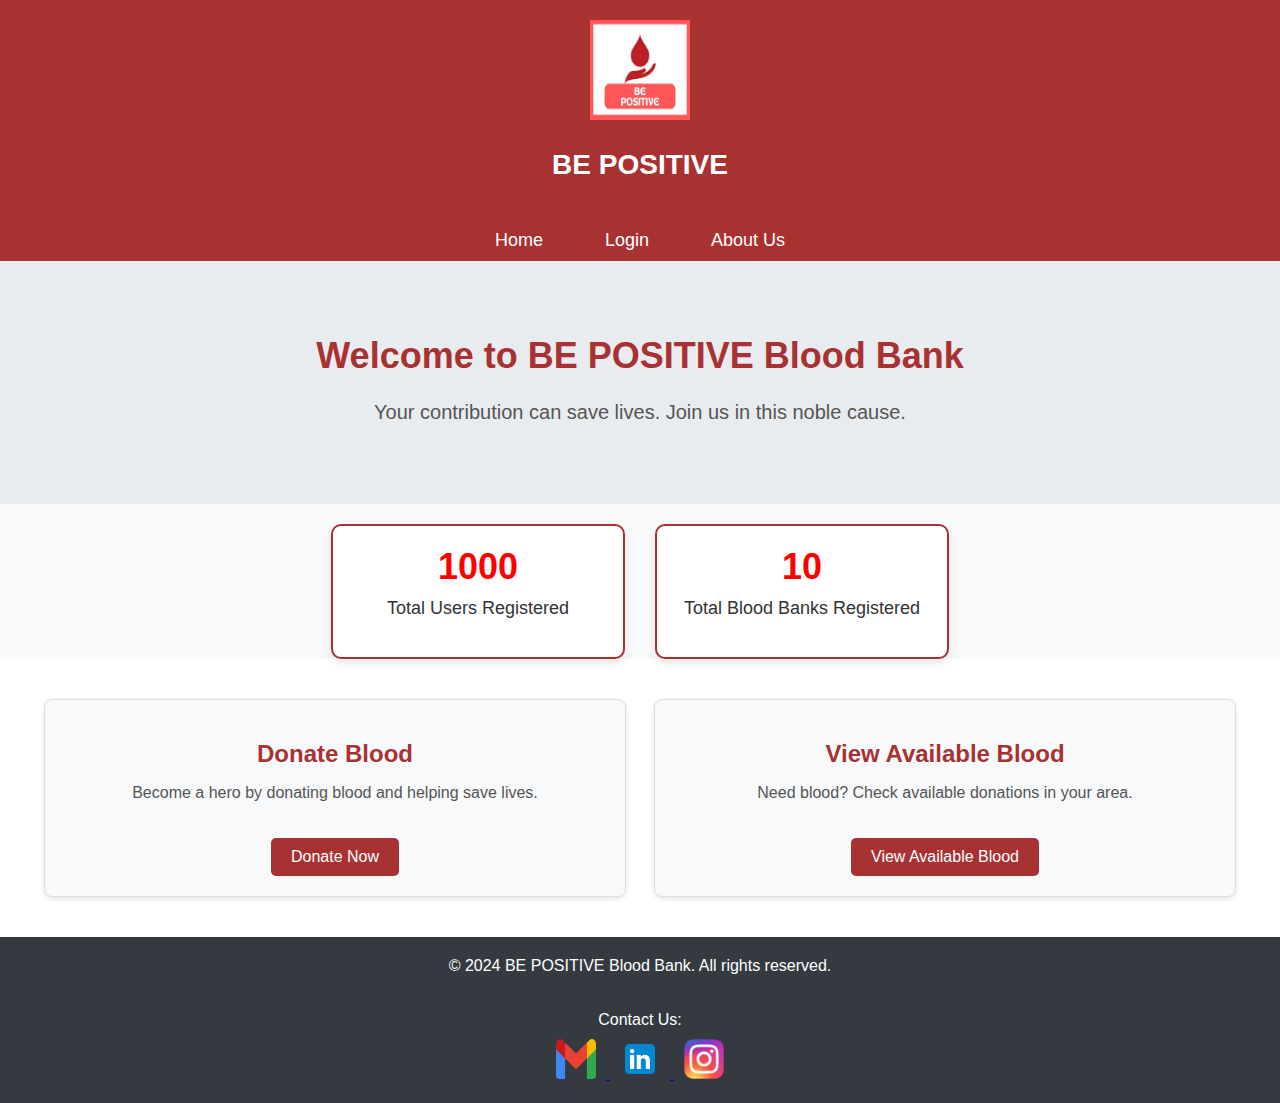
<file: index.html>
<!DOCTYPE html>
<html lang="en">
<head>
    <meta charset="UTF-8">
    <meta name="viewport" content="width=device-width, initial-scale=1.0">
    <title>Blood Bank Website - Home</title>
    <link rel="stylesheet" href="main.css">
    <link rel="icon" href="/mainLogo.jpg" type="image/x-icon">
</head>
<body>
    <!-- Header Section with Logo and Website Name -->
    <header class="header">
        <div class="logo-container">
            <img src="mainLogo.jpg" alt="BE POSITIVE Logo" class="logo">
            <h1 class="website-name">BE POSITIVE</h1>
        </div>
    </header>

    <!-- Main Navbar Section -->
    <nav class="navbar">
          <ul>
              <li><a href="index.html" class="nav-btn">Home</a></li>
              <li><a href="login.html" class="nav-btn">Login</a></li>
              <li><a href="about.html" class="nav-btn">About Us</a></li>
          </ul>
      </nav>
      

    <!-- Hero Section -->
    <section class="hero-section">
        <h1>Welcome to BE POSITIVE Blood Bank</h1>
        <p>Your contribution can save lives. Join us in this noble cause.</p>
    </section>

    <!-- Stats Section -->
    <section class="stats-container">
        <div class="stat-box">
            <h2>1000</h2>
            <p>Total Users Registered</p>
        </div>
        <div class="stat-box">
            <h2>10</h2>
            <p>Total Blood Banks Registered</p>
        </div>
    </section>

    <!-- Main Details Section -->
    <section class="main-details">
        <div class="detail-box">
            <h2>Donate Blood</h2>
            <p>Become a hero by donating blood and helping save lives.</p>
            <a href="donate.html" class="btn-detail">Donate Now</a>
        </div>
        <div class="detail-box">
            <h2>View Available Blood</h2>
            <p>Need blood? Check available donations in your area.</p>
            <a href="available.html" class="btn-detail">View Available Blood</a> <!-- Updated link -->
        </div>
    </section>

    <!-- Footer -->
    <footer>
        <p>&copy; 2024 BE POSITIVE Blood Bank. All rights reserved.</p>
        <p><br><br>Contact Us: </p>
        <div class="contact-footer">
            <a href="https://mail.google.com/mail/?view=cm&fs=1&to=ganapati.is22@bmsce.ac.in&su=Your Subject&body=Your message here" target="_blank">
                <img src="/gmailLogo.jpg" alt="LinkedIn" class="contact-logo" >
            </a>
            <a href="https://www.linkedin.com/company/linkedin/posts/?feedView=all" target="_blank">
                <img src="/linkedInLogo.jpg" alt="LinkedIn" class="contact-logo" >
            </a>
            <a href="https://www.instagram.com/virat.kohli/" target="_blank">
                <img src="/igLogo.jpg" alt="Instagram" class="contact-logo" >
            </a>
        </div>
    </footer>
</body>
</html>
</file>
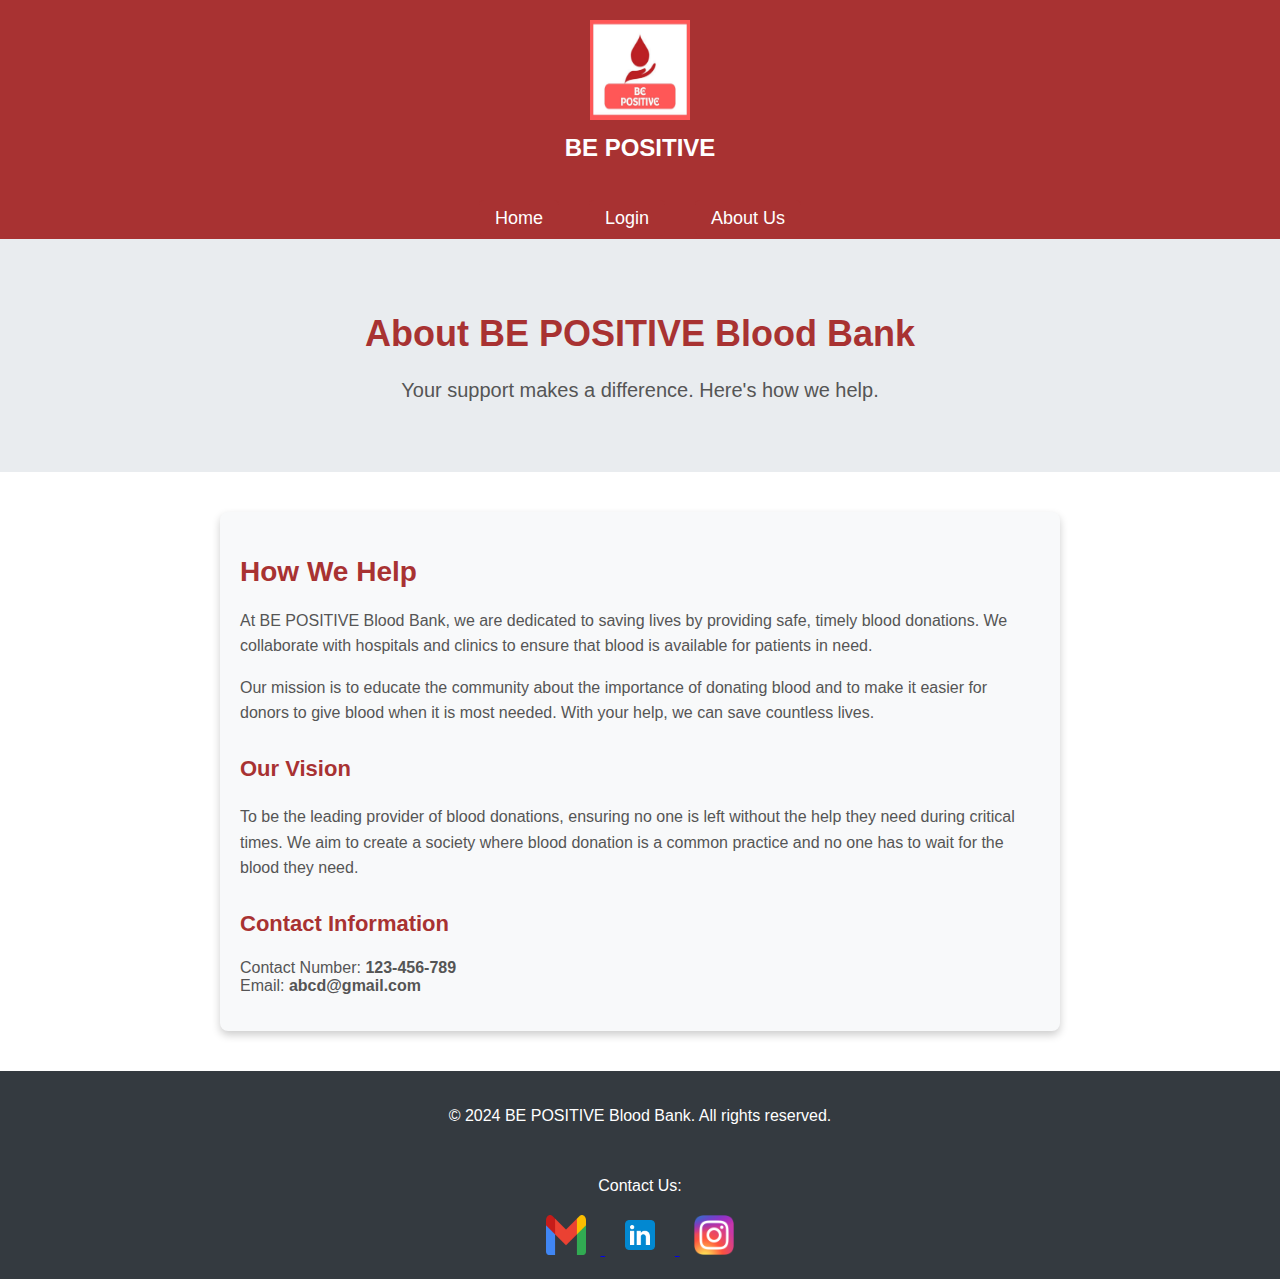
<file: about.html>
<!DOCTYPE html>
<html lang="en">
<head>
    <meta charset="UTF-8">
    <meta name="viewport" content="width=device-width, initial-scale=1.0">
    <title>About Us - Be Positive Blood Bank</title>
    <link rel="stylesheet" href="about.css">
    <link rel="icon" href="/mainLogo.jpg" type="image/x-icon">
</head>
<body>
    <!-- Header Section with Logo and Website Name -->
    <header class="header">
        <div class="logo-container">
            <img src="mainLogo.jpg" alt="BE POSITIVE Logo" class="logo">
            <h1 class="website-name">BE POSITIVE</h1>
        </div>
    </header>

    <!-- Main Navbar Section -->
    <nav class="navbar">
        <ul>
            <li><a href="index.html" class="nav-btn">Home</a></li>
            <li><a href="login.html" class="nav-btn">Login</a></li>
            <li><a href="/about.html" class="nav-btn">About Us</a></li>
        </ul>
    </nav>

    <!-- Hero Section -->
    <section class="hero-section">
        <h1>About BE POSITIVE Blood Bank</h1>
        <p>Your support makes a difference. Here's how we help.</p>
    </section>

    <!-- About Us Section -->
    <section class="about-us-section">
        <div class="about-container">
            <h2>How We Help</h2>
            <p>At BE POSITIVE Blood Bank, we are dedicated to saving lives by providing safe, timely blood donations. We collaborate with hospitals and clinics to ensure that blood is available for patients in need.</p>
            <p>Our mission is to educate the community about the importance of donating blood and to make it easier for donors to give blood when it is most needed. With your help, we can save countless lives.</p>
            <h3>Our Vision</h3>
            <p>To be the leading provider of blood donations, ensuring no one is left without the help they need during critical times. We aim to create a society where blood donation is a common practice and no one has to wait for the blood they need.</p>

            <h3>Contact Information</h3>
            <ul>
                <li>Contact Number: <strong>123-456-789</strong></li>
                <li>Email: <strong>abcd@gmail.com</strong></li>
            </ul>
        </div>
    </section>

    <!-- Footer -->
    <footer>
        <p>&copy; 2024 BE POSITIVE Blood Bank. All rights reserved.</p>
        <p><br><br>Contact Us: </p>
        <!-- Contact Information in Footer -->
        <div class="contact-footer">
            <a href="https://mail.google.com/mail/?view=cm&fs=1&to=ganapati.is22@bmsce.ac.in&su=Your Subject&body=Your message here" target="_blank">
                <img src="/gmailLogo.jpg" alt="LinkedIn" class="contact-logo" >
            </a>
            <a href="https://www.linkedin.com/company/linkedin/posts/?feedView=all" target="_blank">
                <img src="/linkedInLogo.jpg" alt="LinkedIn" class="contact-logo" >
            </a>
            <a href="https://www.instagram.com/virat.kohli/" target="_blank">
                <img src="/igLogo.jpg" alt="Instagram" class="contact-logo" >
            </a>
        </div>
    </footer>
</body>
</html>
</file>
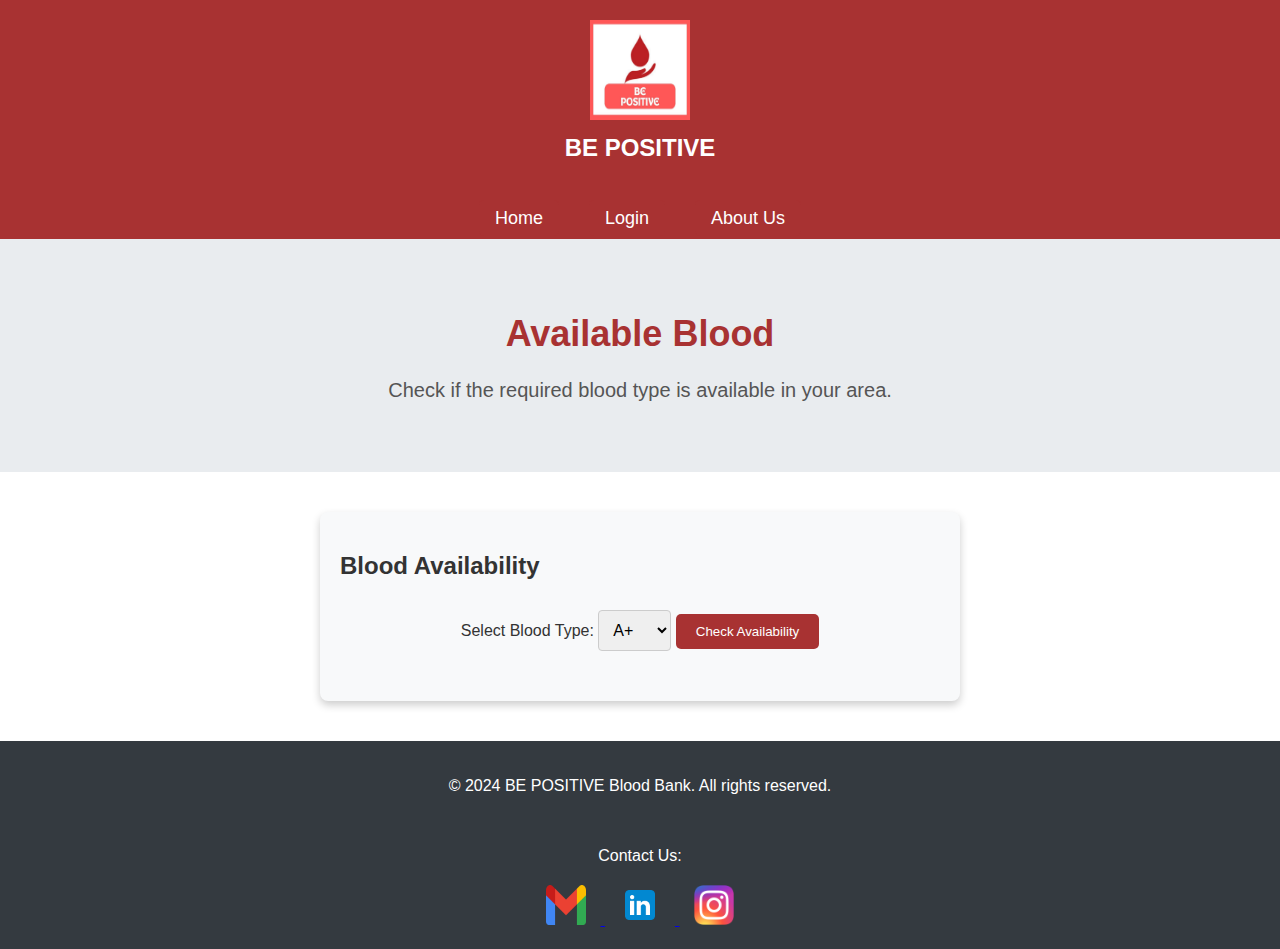
<file: available.html>
<!DOCTYPE html>
<html lang="en">
<head>
    <meta charset="UTF-8">
    <meta name="viewport" content="width=device-width, initial-scale=1.0">
    <title>Available Blood - Be Positive</title>
    <link rel="stylesheet" href="available.css">
    <link rel="icon" href="/mainLogo.jpg" type="image/x-icon">
</head>
<body>
    <!-- Header Section with Logo and Website Name -->
    <header class="header">
        <div class="logo-container">
            <img src="mainLogo.jpg" alt="BE POSITIVE Logo" class="logo">
            <h1 class="website-name">BE POSITIVE</h1>
        </div>
    </header>

    <!-- Main Navbar Section -->
    <nav class="navbar">
        <ul>
            <li><a href="index.html" class="nav-btn">Home</a></li>
            <li><a href="login.html" class="nav-btn">Login</a></li>
            <li><a href="about.html" class="nav-btn">About Us</a></li>
        </ul>
    </nav>

    <!-- Hero Section -->
    <section class="hero-section">
        <h1>Available Blood</h1>
        <p>Check if the required blood type is available in your area.</p>
    </section>

    <!-- Blood Availability Section -->
    <section class="availability-section">
        <div class="availability-container">
            <h2>Blood Availability</h2>

            <!-- Blood Type Selection -->
            <div class="blood-selection">
                <label for="blood-type">Select Blood Type:</label>
                <select id="blood-type" name="blood-type">
                    <option value="A+">A+</option>
                    <option value="A-">A-</option>
                    <option value="B+">B+</option>
                    <option value="B-">B-</option>
                    <option value="O+">O+</option>
                    <option value="O-">O-</option>
                    <option value="AB+">AB+</option>
                    <option value="AB-">AB-</option>
                </select>
                <button id="check-availability" class="btn-check">Check Availability</button>
            </div>

            <!-- Availability Result -->
            <div id="result" class="result-section">
                <!-- This section will be populated dynamically -->
            </div>
        </div>
    </section>

    <!-- Footer -->
    <footer>
        <p>&copy; 2024 BE POSITIVE Blood Bank. All rights reserved.</p>
        <p><br><br>Contact Us: </p>
        <!-- Contact Information in Footer -->
        <div class="contact-footer">
            <a href="https://mail.google.com/mail/?view=cm&fs=1&to=ganapati.is22@bmsce.ac.in&su=Your Subject&body=Your message here" target="_blank">
                <img src="/gmailLogo.jpg" alt="LinkedIn" class="contact-logo" >
            </a>
            <a href="https://www.linkedin.com/company/linkedin/posts/?feedView=all" target="_blank">
                <img src="/linkedInLogo.jpg" alt="LinkedIn" class="contact-logo" >
            </a>
            <a href="https://www.instagram.com/virat.kohli/" target="_blank">
                <img src="/igLogo.jpg" alt="Instagram" class="contact-logo" >
            </a>
        </div>
    </footer>

    <script src="available.js"></script>
</body>
</html>
</file>
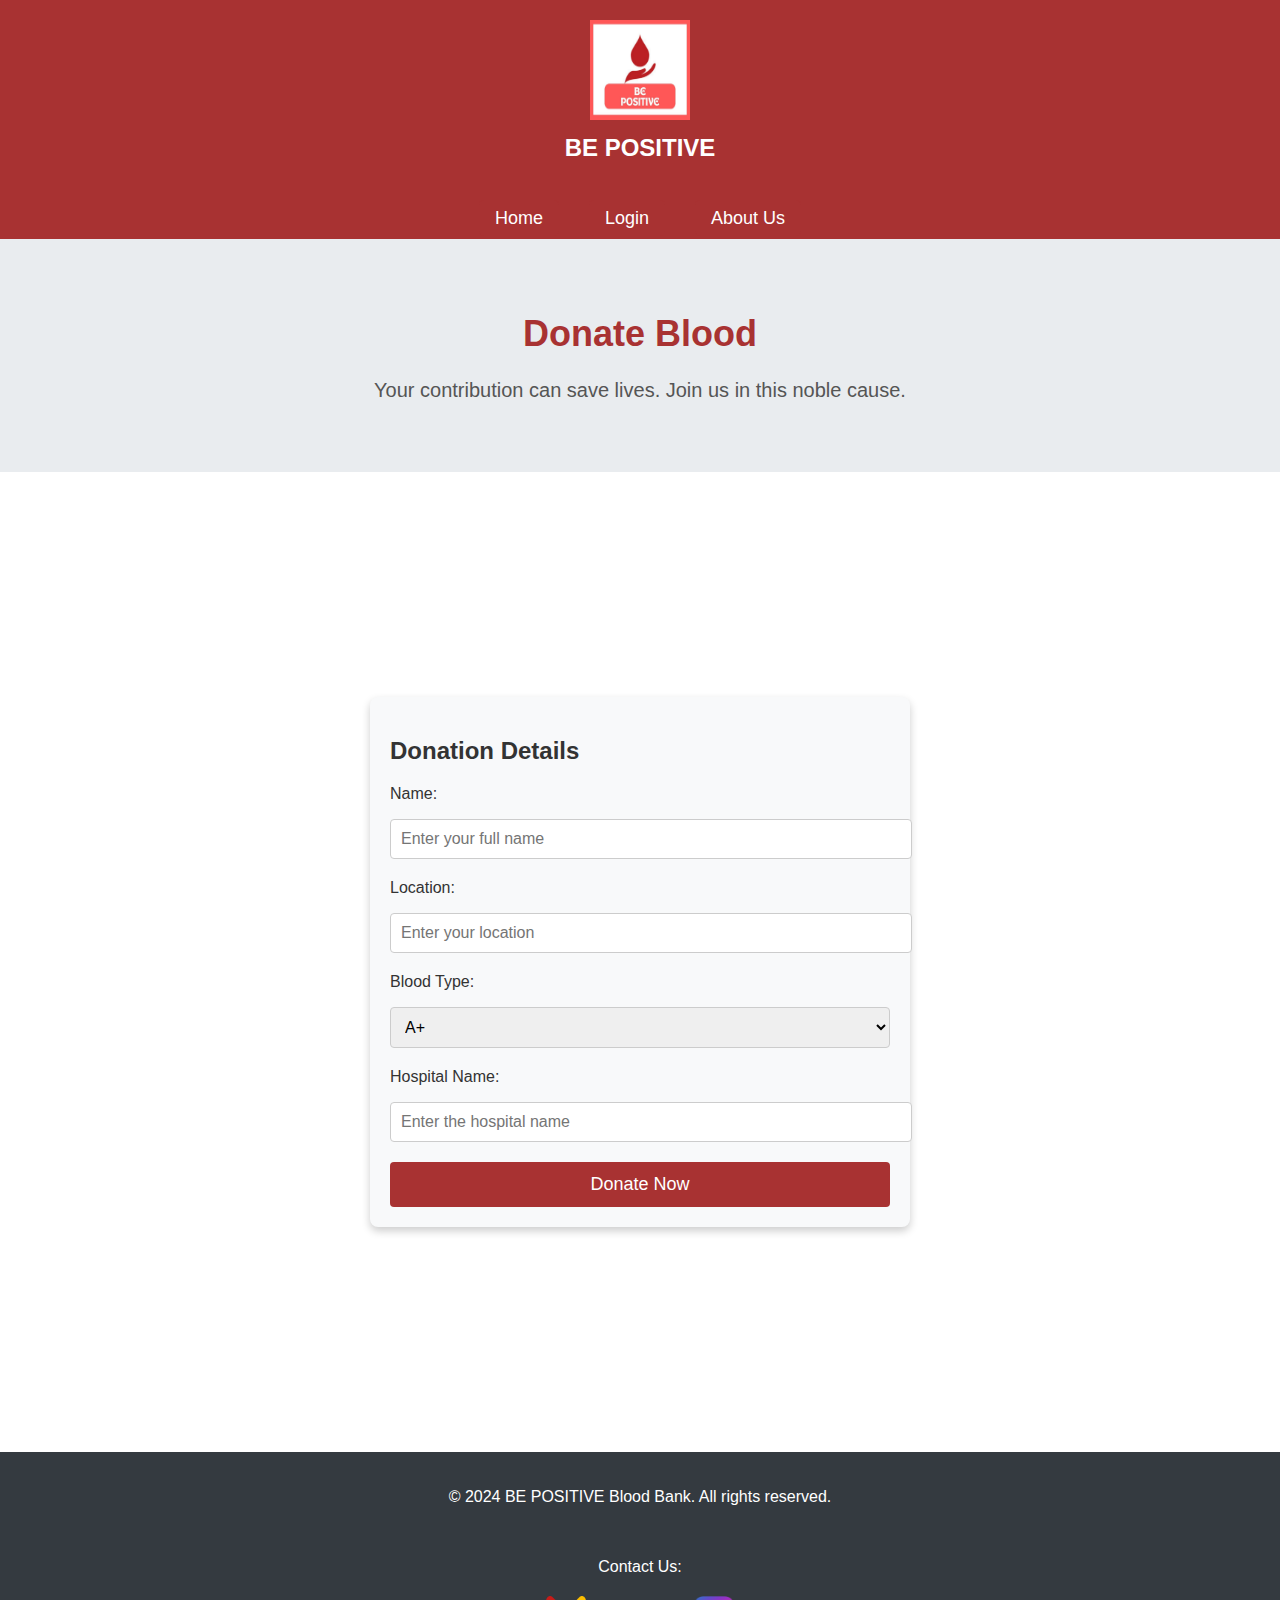
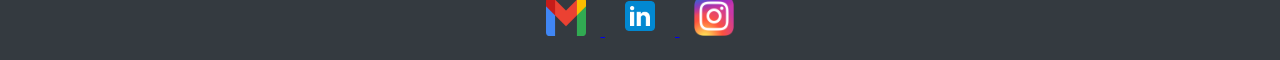
<file: donate.html>
<!DOCTYPE html>
<html lang="en">
<head>
    <meta charset="UTF-8">
    <meta name="viewport" content="width=device-width, initial-scale=1.0">
    <title>Donate Blood - Be Positive</title>
    <link rel="stylesheet" href="donate.css">
    <link rel="icon" href="/mainLogo.jpg" type="image/x-icon">
</head>
<body>
    <!-- Header Section with Logo and Website Name -->
    <header class="header">
        <div class="logo-container">
            <img src="mainLogo.jpg" alt="BE POSITIVE Logo" class="logo">
            <h1 class="website-name">BE POSITIVE</h1>
        </div>
    </header>

    <!-- Main Navbar Section -->
    <nav class="navbar">
        <ul>
            <li><a href="index.html" class="nav-btn">Home</a></li>
            <li><a href="login.html" class="nav-btn">Login</a></li>
            <li><a href="about.html" class="nav-btn">About Us</a></li>
        </ul>
    </nav>

    <!-- Hero Section -->
    <section class="hero-section">
        <h1>Donate Blood</h1>
        <p>Your contribution can save lives. Join us in this noble cause.</p>
    </section>

    <!-- Donation Form Section -->
    <section class="donate-form-section">
        <div class="donate-form-container">
            <h2>Donation Details</h2>
            <form class="donate-form">
                <label for="name">Name:</label>
                <input type="text" id="name" name="name" placeholder="Enter your full name" required>

                <label for="location">Location:</label>
                <input type="text" id="location" name="location" placeholder="Enter your location" required>

                <label for="blood-type">Blood Type:</label>
                <select id="blood-type" name="blood-type" required>
                    <option value="A+">A+</option>
                    <option value="A-">A-</option>
                    <option value="B+">B+</option>
                    <option value="B-">B-</option>
                    <option value="O+">O+</option>
                    <option value="O-">O-</option>
                    <option value="AB+">AB+</option>
                    <option value="AB-">AB-</option>
                </select>

                <label for="hospital-name">Hospital Name:</label>
                <input type="text" id="hospital-name" name="hospital-name" placeholder="Enter the hospital name" required>

                <button type="submit" class="donate-btn">Donate Now</button>
            </form>
        </div>
    </section>

    <!-- Footer -->
    <footer>
        <p>&copy; 2024 BE POSITIVE Blood Bank. All rights reserved.</p>
        <p><br><br>Contact Us: </p>
        <!-- Contact Information in Footer -->
        <div class="contact-footer">
            <a href="https://mail.google.com/mail/?view=cm&fs=1&to=ganapati.is22@bmsce.ac.in&su=Your Subject&body=Your message here" target="_blank">
                <img src="/gmailLogo.jpg" alt="LinkedIn" class="contact-logo" >
            </a>
            <a href="https://www.linkedin.com/company/linkedin/posts/?feedView=all" target="_blank">
                <img src="/linkedInLogo.jpg" alt="LinkedIn" class="contact-logo" >
            </a>
            <a href="https://www.instagram.com/virat.kohli/" target="_blank">
                <img src="/igLogo.jpg" alt="Instagram" class="contact-logo" >
            </a>
        </div>
    </footer>
</body>
</html>
</file>
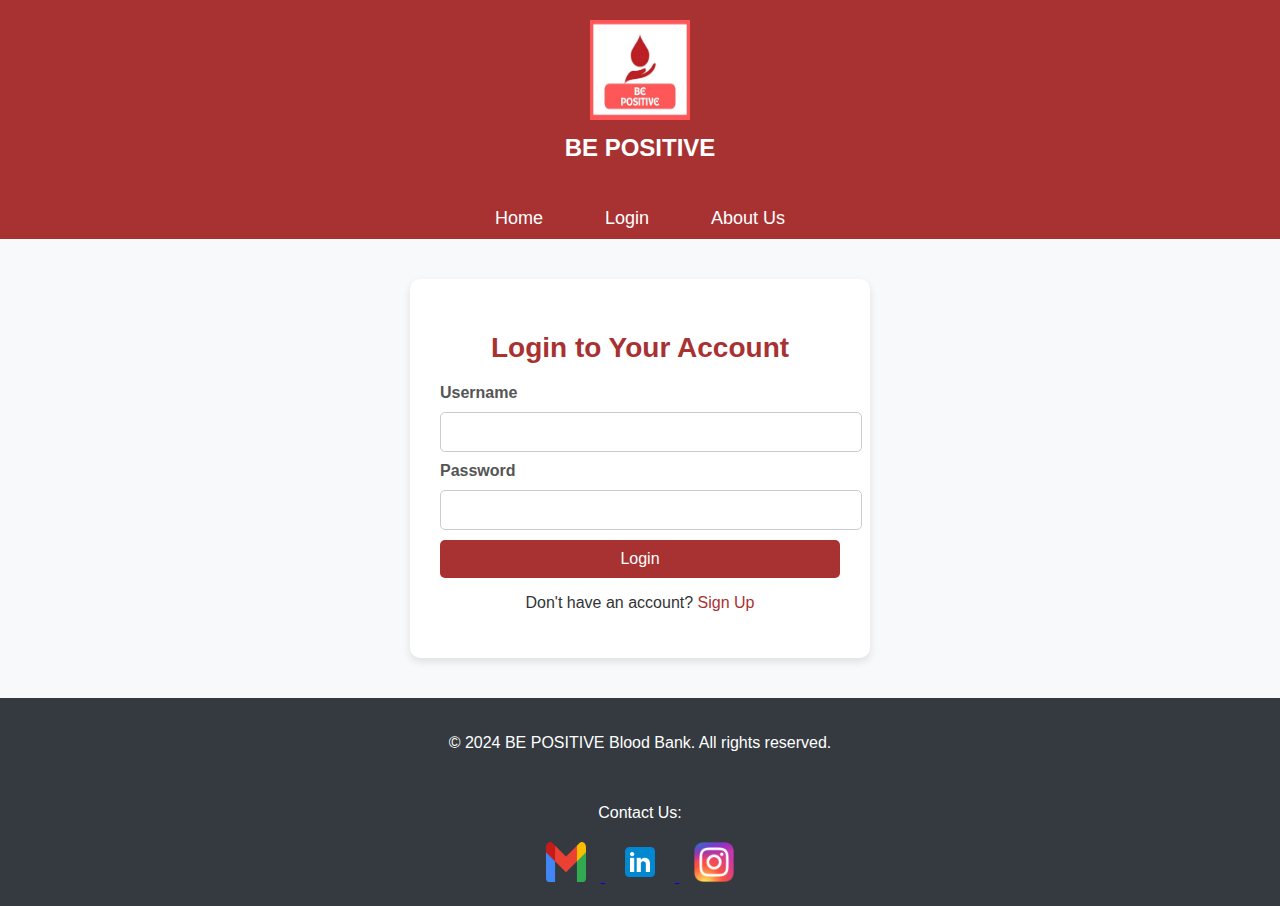
<file: login.html>
<!DOCTYPE html>
<html lang="en">
    <head>
        <meta charset="UTF-8">
        <meta name="viewport" content="width=device-width, initial-scale=1.0">
        <title>Login - BE POSITIVE Blood Bank</title>
        <link rel="stylesheet" href="login.css">
        <link rel="icon" href="/mainLogo.jpg" type="image/x-icon">
    </head>
<body>
    <!-- Header and Navigation Section -->
    <header class="header">
        <div class="logo-container">
            <img src="mainLogo.jpg" alt="BE POSITIVE Logo" class="logo">
            <h1 class="website-name">BE POSITIVE</h1>
        </div>
    </header>

    <nav class="navbar">
        <ul>
            <li><a href="index.html" class="nav-btn">Home</a></li>
            <li><a href="login.html" class="nav-btn">Login</a></li>
            <li><a href="about.html" class="nav-btn">About Us</a></li>
        </ul>
    </nav>

    <!-- Login Form Section -->
    <section class="form-section">
        <div class="form-box">
            <h2>Login to Your Account</h2>
            <form action="#" method="POST">
                <div class="input-field">
                    <label for="username">Username</label>
                    <input type="text" id="username" name="username" required>
                </div>
                <div class="input-field">
                    <label for="password">Password</label>
                    <input type="password" id="password" name="password" required>
                </div>
                <button type="submit" class="btn-primary">Login</button>
            </form>
            <p>Don't have an account? <a href="signin.html" class="signup-link">Sign Up</a></p>
        </div>
    </section>

    <!-- Footer Section -->
    <footer>
        <p>&copy; 2024 BE POSITIVE Blood Bank. All rights reserved.</p>
        <p><br><br>Contact Us: </p>
        <div class="contact-footer">
            <a href="https://mail.google.com/mail/?view=cm&fs=1&to=ganapati.is22@bmsce.ac.in&su=Your Subject&body=Your message here" target="_blank">
                <img src="/gmailLogo.jpg" alt="LinkedIn" class="contact-logo" >
            </a>
            <a href="https://www.linkedin.com/company/linkedin/posts/?feedView=all" target="_blank">
                <img src="/linkedInLogo.jpg" alt="LinkedIn" class="contact-logo" >
            </a>
            <a href="https://www.instagram.com/virat.kohli/" target="_blank">
                <img src="/igLogo.jpg" alt="Instagram" class="contact-logo" >
            </a>
        </div>
    </footer>
</body>
</html>
</file>
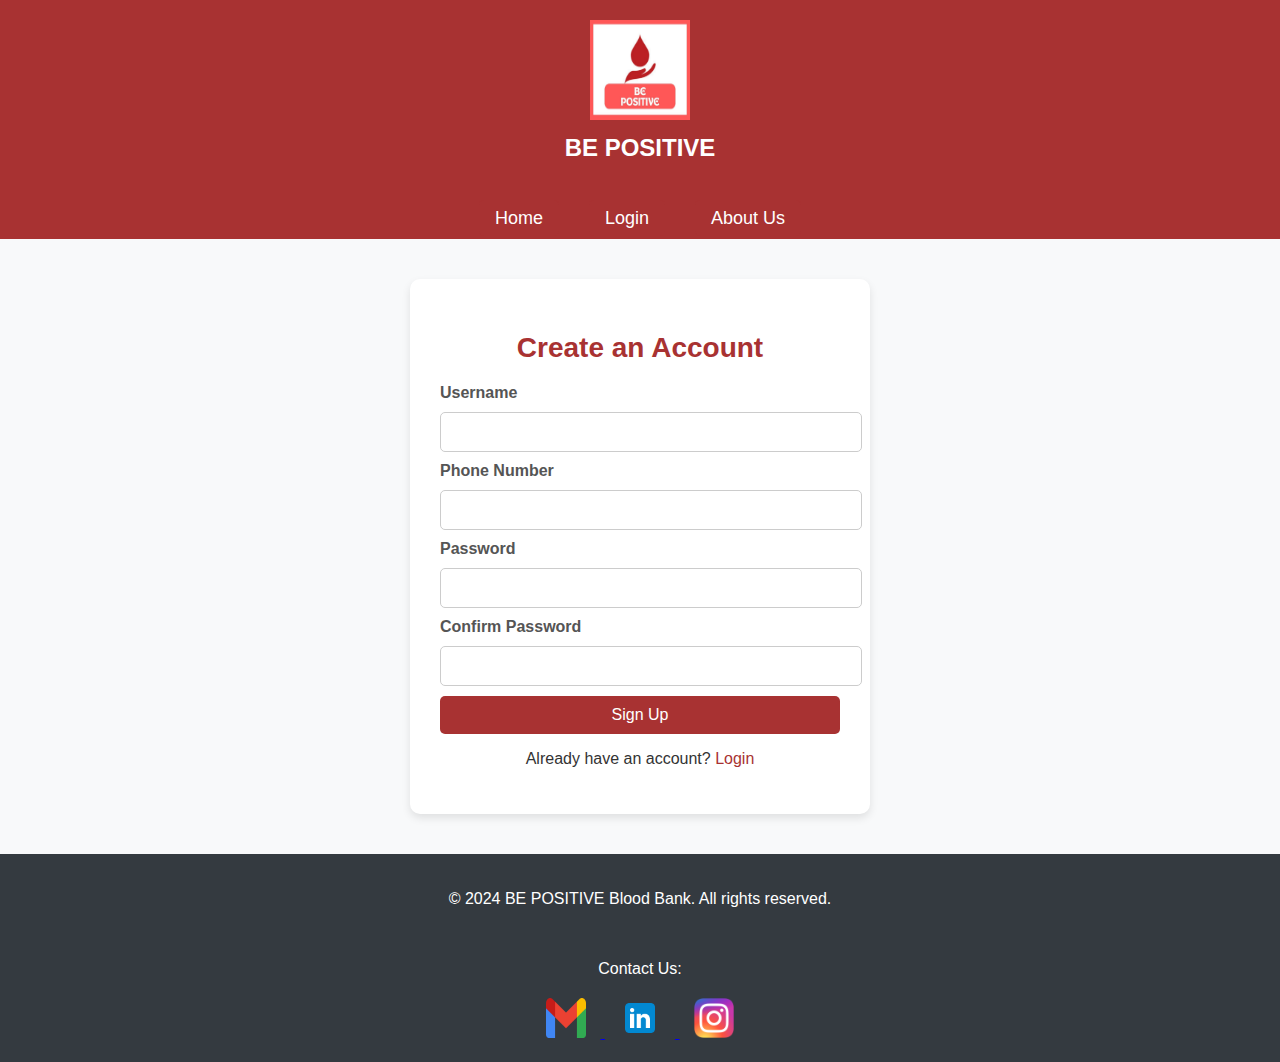
<file: signin.html>
<!DOCTYPE html>
<html lang="en">
<head>
    <meta charset="UTF-8">
    <meta name="viewport" content="width=device-width, initial-scale=1.0">
    <title>Sign Up - BE POSITIVE Blood Bank</title>
    <link rel="stylesheet" href="login.css">
    <link rel="icon" href="/mainLogo.jpg" type="image/x-icon">
</head>
<body>
    <!-- Header and Navigation Section -->
    <header class="header">
        <div class="logo-container">
            <img src="mainLogo.jpg" alt="BE POSITIVE Logo" class="logo">
            <h1 class="website-name">BE POSITIVE</h1>
        </div>
    </header>

    <nav class="navbar">
        <ul>
            <li><a href="index.html" class="nav-btn">Home</a></li>
            <li><a href="login.html" class="nav-btn">Login</a></li>
            <li><a href="about.html" class="nav-btn">About Us</a></li>
        </ul>
    </nav>

    <!-- Signup Form Section -->
    <section class="form-section">
        <div class="form-box">
            <h2>Create an Account</h2>
            <form action="#" method="POST">
                <div class="input-field">
                    <label for="username">Username</label>
                    <input type="text" id="username" name="username" required>
                </div>
                <div class="input-field">
                    <label for="phone">Phone Number</label>
                    <input type="text" id="phone" name="phone" required>
                </div>
                <div class="input-field">
                    <label for="password">Password</label>
                    <input type="password" id="password" name="password" required>
                </div>
                <div class="input-field">
                    <label for="confirm-password">Confirm Password</label>
                    <input type="password" id="confirm-password" name="confirm-password" required>
                </div>
                <button type="submit" class="btn-primary">Sign Up</button>
            </form>
            <p>Already have an account? <a href="login.html" class="login-link">Login</a></p>
        </div>
    </section>

    <!-- Footer Section -->
    <footer>
        <p>&copy; 2024 BE POSITIVE Blood Bank. All rights reserved.</p>
        <p><br><br>Contact Us: </p>
        <div class="contact-footer">
            <a href="https://mail.google.com/mail/?view=cm&fs=1&to=ganapati.is22@bmsce.ac.in&su=Your Subject&body=Your message here" target="_blank">
                <img src="/gmailLogo.jpg" alt="LinkedIn" class="contact-logo" >
            </a>
            <a href="https://www.linkedin.com/company/linkedin/posts/?feedView=all" target="_blank">
                <img src="/linkedInLogo.jpg" alt="LinkedIn" class="contact-logo" >
            </a>
            <a href="https://www.instagram.com/virat.kohli/" target="_blank">
                <img src="/igLogo.jpg" alt="Instagram" class="contact-logo" >
            </a>
        </div>
    </footer>
</body>
</html>
</file>
<file: main.css>
/* Global Styles */
body {
          font-family: Arial, sans-serif;
          margin: 0;
          padding: 0;
          background-color: #f8f9fa;
          color: #333;
      }
      
      /* Header Section with Logo and Website Name */
      .header {
          text-align: center;
          padding: 20px;
          background-color: #a83232;
          color: white;
      }
      
      .logo-container {
          display: flex;
          flex-direction: column;
          align-items: center;
      }
      
      .logo {
          width: 100px;
          height: 100px;
          margin-bottom: 10px;
      }
      
      .website-name {
          font-size: 28px;
          font-weight: bold;
      }
      
      /* Navbar Styles */
      .navbar {
          background-color: #a83232;
          padding: 10px 0;
      }
      
      .navbar ul {
          list-style: none;
          display: flex;
          justify-content: center;
          margin: 0;
          padding: 0;
      }
      
      .navbar ul li {
          margin: 0 15px;
      }
      
      .nav-btn {
          color: white;
          text-decoration: none;
          font-size: 18px;
          padding: 8px 16px;
          border-radius: 5px;
          transition: background-color 0.3s ease;
      }
      
      .nav-btn:hover {
          background-color: #8b2828;
      }
      
      /* Hero Section Styles */
      .hero-section {
          text-align: center;
          padding: 50px;
          background-color: #e9ecef;
      }
      
      .hero-section h1 {
          font-size: 36px;
          color: #a83232;
      }
      
      .hero-section p {
          font-size: 20px;
          margin-bottom: 30px;
          color: #555;
      }
      
      /* Stats Container */
      .stats-container {
          display: flex;
          justify-content: center;
          gap: 30px;
          margin-top: 20px;
      }
      
      .stat-box {
          text-align: center;
          background-color: #ffffff;
          padding: 20px;
          border: 2px solid #a83232;
          border-radius: 10px;
          width: 250px;
          box-shadow: 0 4px 8px rgba(0, 0, 0, 0.1);
          transition: transform 0.3s ease;
      }
      
      .stat-box:hover {
          transform: scale(1.05);
      }
      
      .stat-box h2 {
          font-size: 36px;
          color: red; /* Highlighting the count */
          margin: 0;
      }
      
      .stat-box p {
          font-size: 18px;
          color: #333;
          margin-top: 10px;
      }
      
      /* Main Details Section */
      .main-details {
          display: flex;
          justify-content: space-around;
          padding: 40px;
          background-color: #ffffff;
          flex-wrap: wrap;
          gap: 20px;
      }
      
      .detail-box {
          flex: 1;
          min-width: 250px;
          max-width: 45%;
          padding: 20px;
          border: 1px solid #ddd;
          border-radius: 8px;
          box-shadow: 0 2px 5px rgba(0, 0, 0, 0.1);
          background-color: #f8f9fa;
          text-align: center;
      }
      
      .detail-box h2 {
          color: #a83232;
          margin-bottom: 10px;
      }
      
      .detail-box p {
          font-size: 16px;
          color: #555;
      }
      
      .btn-detail {
          display: inline-block;
          margin-top: 20px;
          padding: 10px 20px;
          background-color: #a83232;
          color: white;
          text-decoration: none;
          border-radius: 5px;
          transition: background-color 0.3s ease;
      }
      
      .btn-detail:hover {
          background-color: #8b2828;
      }
      
      /* Footer */
      footer {
          text-align: center;
          background-color: #343a40;
          color: white;
          padding: 20px 0;
          width: 100%;
      }
      
      footer p {
          margin: 0;
      }
      
      /* Contact Information in Footer */
      .contact-footer {
          margin-top: 10px;
      }
      
      .contact-logo {
          width: 40px;
          height: 40px;
          margin: 0px 10px;
          transition: transform 0.3s ease;
      }
      
      .contact-logo:hover {
          transform: scale(1.1);
      }
</file>
<file: about.css>
/* Global Styles */
body {
    font-family: Arial, sans-serif;
    margin: 0;
    padding: 0;
    background-color: #f8f9fa;
    color: #333;
}

/* Header Section with Logo and Website Name */
.header {
    text-align: center;
    padding: 20px;
    background-color: #a83232;
}

.logo-container {
    display: inline-block;
    text-align: center;
}

.logo {
    width: 100px;
    height: 100px;
}

.website-name {
    color: white;
    font-size: 24px;
    font-weight: bold;
    margin-top: 10px;
}

/* Navbar Styles */
.navbar {
    background-color: #a83232;
    padding: 10px 20px;
}

.navbar ul {
    list-style: none;
    display: flex;
    justify-content: center;
    margin: 0;
    padding: 0;
}

.navbar ul li {
    margin: 0 15px;
}

.nav-btn {
    color: white;
    text-decoration: none;
    font-size: 18px;
    padding: 8px 16px;
    background-color: #a83232;
    border-radius: 5px;
    transition: background-color 0.3s ease;
}

.nav-btn:hover {
    background-color: #8b2828;
}

/* Hero Section */
.hero-section {
    text-align: center;
    padding: 50px;
    background-color: #e9ecef;
}

.hero-section h1 {
    font-size: 36px;
    color: #a83232;
}

.hero-section p {
    font-size: 20px;
    color: #555;
}

/* About Us Section */
.about-us-section {
    padding: 40px 20px;
    background-color: #ffffff;
}

.about-container {
    max-width: 800px;
    margin: 0 auto;
    padding: 20px;
    border-radius: 8px;
    box-shadow: 0 4px 8px rgba(0, 0, 0, 0.2);
    background-color: #f8f9fa;
}

.about-container h2 {
    font-size: 28px;
    color: #a83232;
    margin-bottom: 20px;
}

.about-container p {
    font-size: 16px;
    color: #555;
    line-height: 1.6;
}

.about-container h3 {
    font-size: 22px;
    color: #a83232;
    margin-top: 30px;
}

.about-container ul {
    list-style: none;
    padding: 0;
    margin-top: 10px;
}

.about-container ul li {
    font-size: 16px;
    color: #555;
}

/* Footer Styles */
footer {
    text-align: center;
    background-color: #343a40;
    color: white;
    padding: 20px 0;
    position: relative;
    width: 100%;
}

/* Contact Information in Footer */
.contact-footer {
    margin-top: 20px;
}

.contact-logo {
    width: 40px;
    height: 40px;
    margin: 0 15px;
    transition: transform 0.3s ease;
}

.contact-logo:hover {
    transform: scale(1.1);
}
</file>
<file: available.css>
/* Global Styles */
body {
    font-family: Arial, sans-serif;
    margin: 0;
    padding: 0;
    background-color: #f8f9fa;
    color: #333;
}

/* Header Section with Logo and Website Name */
.header {
    text-align: center;
    padding: 20px;
    background-color: #a83232;
}

.logo-container {
    display: inline-block;
    text-align: center;
}

.logo {
    width: 100px;
    height: 100px;
}

.website-name {
    color: white;
    font-size: 24px;
    font-weight: bold;
    margin-top: 10px;
}

/* Navbar Styles */
.navbar {
    background-color: #a83232;
    padding: 10px 20px;
}

.navbar ul {
    list-style: none;
    display: flex;
    justify-content: center;
    margin: 0;
    padding: 0;
}

.navbar ul li {
    margin: 0 15px;
}

.nav-btn {
    color: white;
    text-decoration: none;
    font-size: 18px;
    padding: 8px 16px;
    background-color: #a83232;
    border-radius: 5px;
    transition: background-color 0.3s ease;
}

.nav-btn:hover {
    background-color: #8b2828;
}

/* Hero Section */
.hero-section {
    text-align: center;
    padding: 50px;
    background-color: #e9ecef;
}

.hero-section h1 {
    font-size: 36px;
    color: #a83232;
}

.hero-section p {
    font-size: 20px;
    color: #555;
}

/* Availability Section */
.availability-section {
    padding: 40px 20px;
    background-color: #ffffff;
}

.availability-container {
    max-width: 600px;
    margin: 0 auto;
    padding: 20px;
    border-radius: 8px;
    box-shadow: 0 4px 8px rgba(0, 0, 0, 0.2);
    background-color: #f8f9fa;
}

.blood-selection {
    text-align: center;
}

.blood-selection select {
    padding: 10px;
    margin: 10px 0;
    font-size: 16px;
    border-radius: 4px;
    border: 1px solid #ccc;
}

.btn-check {
    padding: 10px 20px;
    background-color: #a83232;
    color: white;
    border: none;
    border-radius: 5px;
    cursor: pointer;
}

.btn-check:hover {
    background-color: #8b2828;
}

.result-section {
    margin-top: 20px;
    text-align: center;
}

.result-section p {
    font-size: 18px;
    color: #333;
}

.result-section .hospitals {
    margin-top: 20px;
}

.result-section .hospitals ul {
    list-style: none;
    padding: 0;
}

.result-section .hospitals li {
    margin: 10px 0;
    font-size: 16px;
    color: #555;
}

/* Footer Styles */
footer {
    text-align: center;
    background-color: #343a40;
    color: white;
    padding: 20px 0;
    position: relative;
    width: 100%;
}

.contact-footer {
    margin-top: 20px;
}

.contact-logo {
    width: 40px;
    height: 40px;
    margin: 0 15px;
    transition: transform 0.3s ease;
}

.contact-logo:hover {
    transform: scale(1.1);
}
</file>
<file: donate.css>
/* Global Styles */
body {
    font-family: Arial, sans-serif;
    margin: 0;
    padding: 0;
    background-color: #f8f9fa;
    color: #333;
}

/* Header Section with Logo and Website Name */
.header {
    text-align: center;
    padding: 20px;
    background-color: #a83232;
}

.logo-container {
    display: inline-block;
    text-align: center;
}

.logo {
    width: 100px;
    height: 100px;
}

.website-name {
    color: white;
    font-size: 24px;
    font-weight: bold;
    margin-top: 10px;
}

/* Navbar Styles */
.navbar {
    background-color: #a83232;
    padding: 10px 20px;
}

.navbar ul {
    list-style: none;
    display: flex;
    justify-content: center;
    margin: 0;
    padding: 0;
}

.navbar ul li {
    margin: 0 15px;
}

.nav-btn {
    color: white;
    text-decoration: none;
    font-size: 18px;
    padding: 8px 16px;
    background-color: #a83232;
    border-radius: 5px;
    transition: background-color 0.3s ease;
}

.nav-btn:hover {
    background-color: #8b2828;
}

/* Hero Section */
.hero-section {
    text-align: center;
    padding: 50px;
    background-color: #e9ecef;
}

.hero-section h1 {
    font-size: 36px;
    color: #a83232;
}

.hero-section p {
    font-size: 20px;
    color: #555;
}

/* Donation Form Section */
/* Donation Form Section */
.donate-form-section {
    padding: 40px 20px;
    background-color: #ffffff;
    display: flex;                  /* Use flexbox for centering */
    justify-content: center;        /* Center horizontally */
    align-items: center;            /* Center vertically */
    min-height: 100vh;               /* Make sure it takes up at least the full viewport height */
}

.donate-form-container {
    max-width: 500px;
    margin: 0 auto;                 /* Center the form horizontally */
    padding: 20px;
    border-radius: 8px;
    box-shadow: 0 4px 8px rgba(0, 0, 0, 0.2);
    background-color: #f8f9fa;
    width: 100%;                    /* Make sure it uses full width within the max width */
}

.donate-form h2 {
    font-size: 28px;
    color: #a83232;
    text-align: center;             /* Center the heading text */
    margin-bottom: 20px;
}

.donate-form label {
    display: block;
    font-size: 16px;
    margin-bottom: 8px;
    color: #333;
}

.donate-form input,
.donate-form select {
    width: 100%;
    padding: 10px;
    margin: 8px 0 20px;
    border: 1px solid #ccc;
    border-radius: 4px;
    font-size: 16px;
}

.donate-btn {
    width: 100%;
    padding: 12px;
    background-color: #a83232;
    color: white;
    font-size: 18px;
    border: none;
    border-radius: 4px;
    cursor: pointer;
    transition: background-color 0.3s ease;
}

.donate-btn:hover {
    background-color: #8b2828;
}

/* Footer */
footer {
    text-align: center;
    background-color: #343a40;
    color: white;
    padding: 20px 0;
    position: relative;
    width: 100%;
}

/* Contact Information in Footer */
.contact-footer {
    margin-top: 20px;
}

.contact-logo {
    width: 40px;
    height: 40px;
    margin: 0 15px;
    transition: transform 0.3s ease;
}

.contact-logo:hover {
    transform: scale(1.1);
}
</file>
<file: login.css>
/* Global Styles */
body {
    font-family: Arial, sans-serif;
    margin: 0;
    padding: 0;
    background-color: #f8f9fa;
    color: #333;
    display: flex;
    flex-direction: column;
    min-height: 100vh;  /* Ensures the body takes full height of the viewport */
}

main {
    flex-grow: 1;  /* Allows the main content to grow and push the footer down */
}

/* Header Section */
.header {
    text-align: center;
    padding: 20px;
    background-color: #a83232;
}

.logo-container {
    display: inline-block;
    text-align: center;
}

.logo {
    width: 100px;
    height: 100px;
}

.website-name {
    color: white;
    font-size: 24px;
    font-weight: bold;
    margin-top: 10px;
}

/* Navbar Styles */
.navbar {
    background-color: #a83232;
    padding: 10px 20px;
}

.navbar ul {
    list-style: none;
    display: flex;
    justify-content: center;
    margin: 0;
    padding: 0;
}

.navbar ul li {
    margin: 0 15px;
}

.nav-btn {
    color: white;
    text-decoration: none;
    font-size: 18px;
    padding: 8px 16px;
    background-color: #a83232;
    border-radius: 5px;
    transition: background-color 0.3s ease;
}

.nav-btn:hover {
    background-color: #8b2828;
}

/* Form Section Styles */
.form-section {
    text-align: center;
    padding: 40px;
}

.form-box {
    background-color: white;
    border-radius: 10px;
    box-shadow: 0 4px 8px rgba(0, 0, 0, 0.1);
    width: 100%;
    max-width: 400px;
    margin: 0 auto;
    padding: 30px;
}

.form-box h2 {
    font-size: 28px;
    color: #a83232;
    margin-bottom: 20px;
}

.input-field {
    margin: 10px 0;
    text-align: left;
}

.input-field label {
    display: block;
    font-size: 16px;
    font-weight: bold;
    color: #555;
    margin-bottom: 5px;
}

.input-field input {
    padding: 10px;
    font-size: 16px;
    border-radius: 5px;
    width: 100%;
    margin-top: 5px;
    border: 1px solid #ccc;
}

.input-field input:focus {
    border-color: #a83232;
    outline: none;
}

/* Buttons */
.btn-primary {
    padding: 10px 20px;
    background-color: #a83232;
    color: white;
    text-decoration: none;
    border-radius: 5px;
    transition: background-color 0.3s ease;
    width: 100%;
    border: none;
    font-size: 16px;
    cursor: pointer;
}

.btn-primary:hover {
    background-color: #8b2828;
}

.signup-link, .login-link {
    color: #a83232;
    text-decoration: none;
}

.signup-link:hover, .login-link:hover {
    text-decoration: underline;
}

/* Footer Section */
footer {
    text-align: center;
    background-color: #343a40;
    color: white;
    padding: 20px 0;
    position: relative;
    width: 100%;
}

/* Contact Information in Footer */
.contact-footer {
    margin-top: 20px;
}

.contact-logo {
    width: 40px;
    height: 40px;
    margin: 0 15px;
    transition: transform 0.3s ease;
}

.contact-logo:hover {
    transform: scale(1.1);
}

/* Responsive Design for Mobile */
@media (max-width: 768px) {
    /* Adjust form layout for smaller screens */
    .form-box {
        padding: 20px;
        max-width: 90%;
    }

    .form-box h2 {
        font-size: 24px;
    }

    .input-field label {
        font-size: 14px;
    }

    .input-field input {
        font-size: 14px;
        padding: 8px;
    }

    .btn-primary {
        font-size: 14px;
        padding: 10px;
    }

    .contact-footer {
        display: flex;
        justify-content: center;
        flex-wrap: wrap;
    }

    .contact-logo {
        margin: 10px;
        width: 35px;
        height: 35px;
    }
}

/* For smaller devices like phones in portrait mode */
@media (max-width: 480px) {
    .form-box {
        padding: 15px;
    }

    .form-box h2 {
        font-size: 22px;
    }

    .input-field input {
        font-size: 14px;
        padding: 7px;
    }

    .btn-primary {
        font-size: 14px;
        padding: 8px;
    }

    .website-name {
        font-size: 18px;
    }
}
</file>
